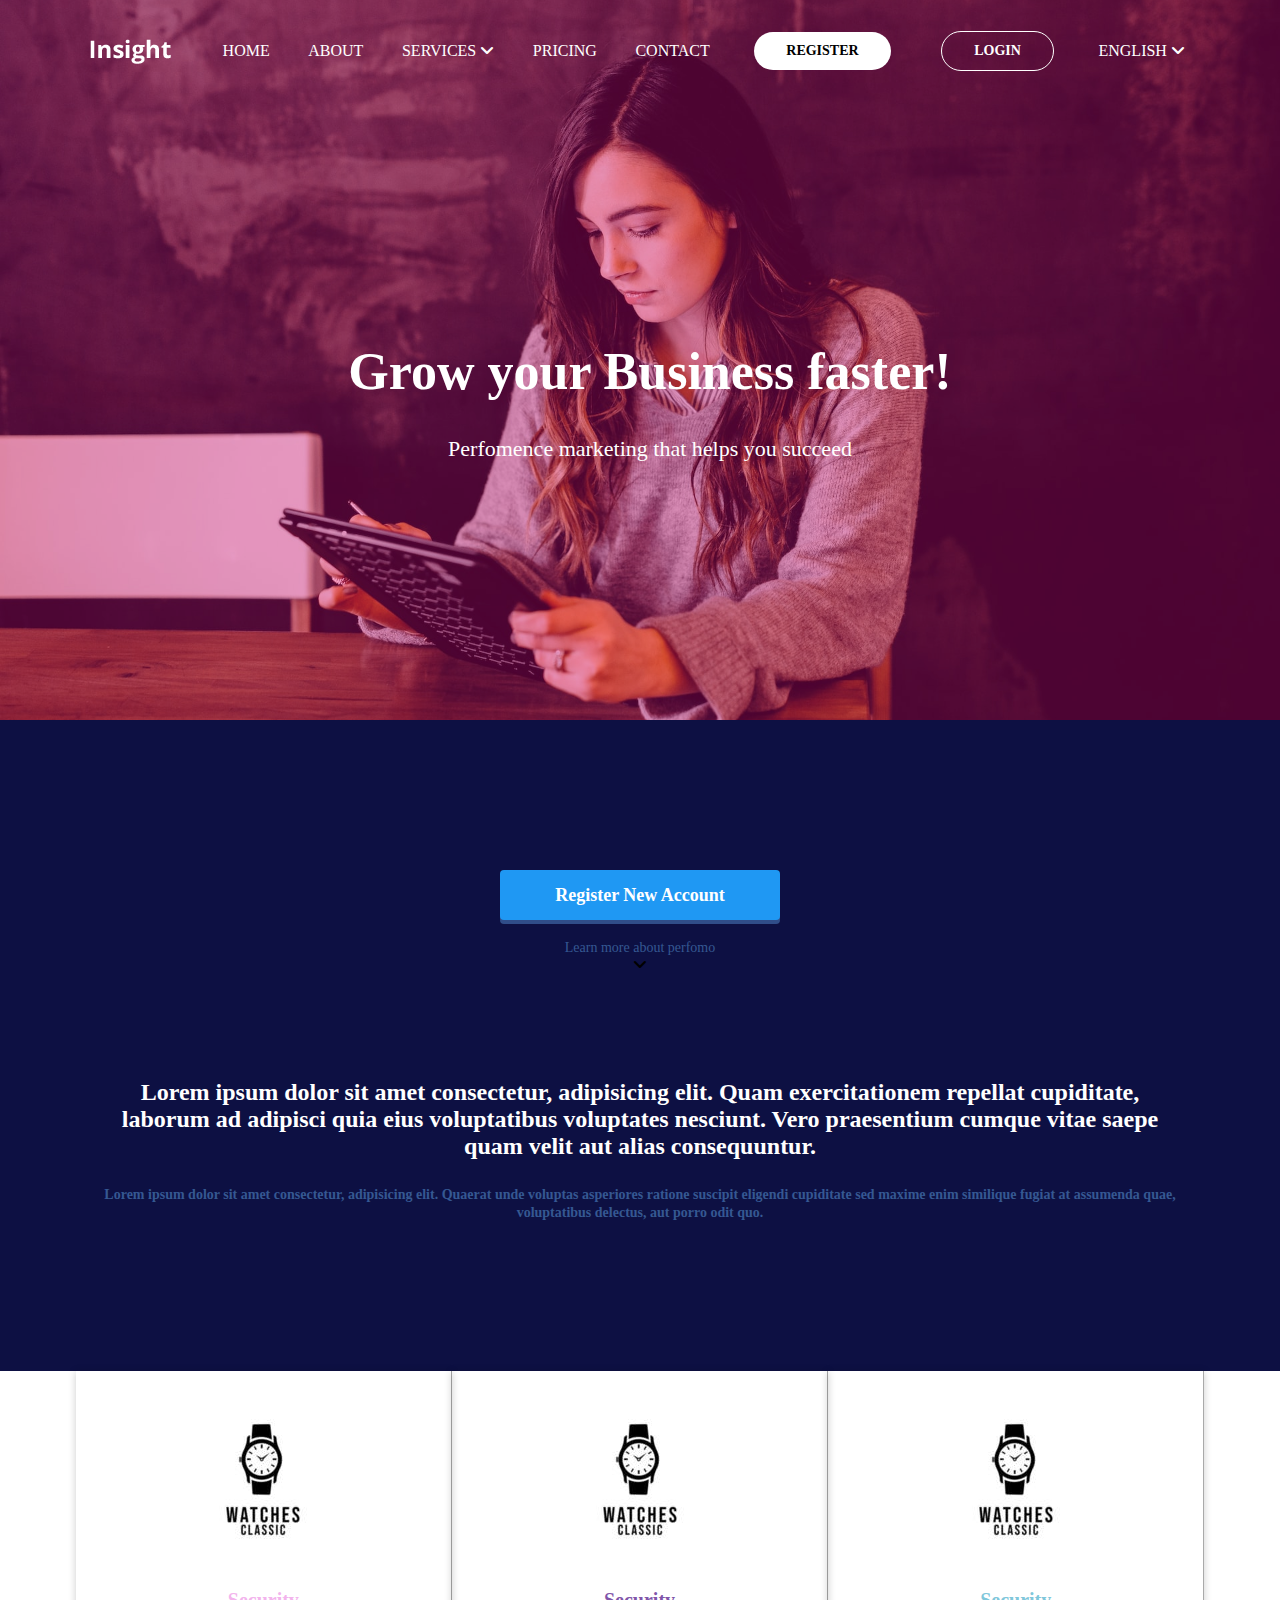
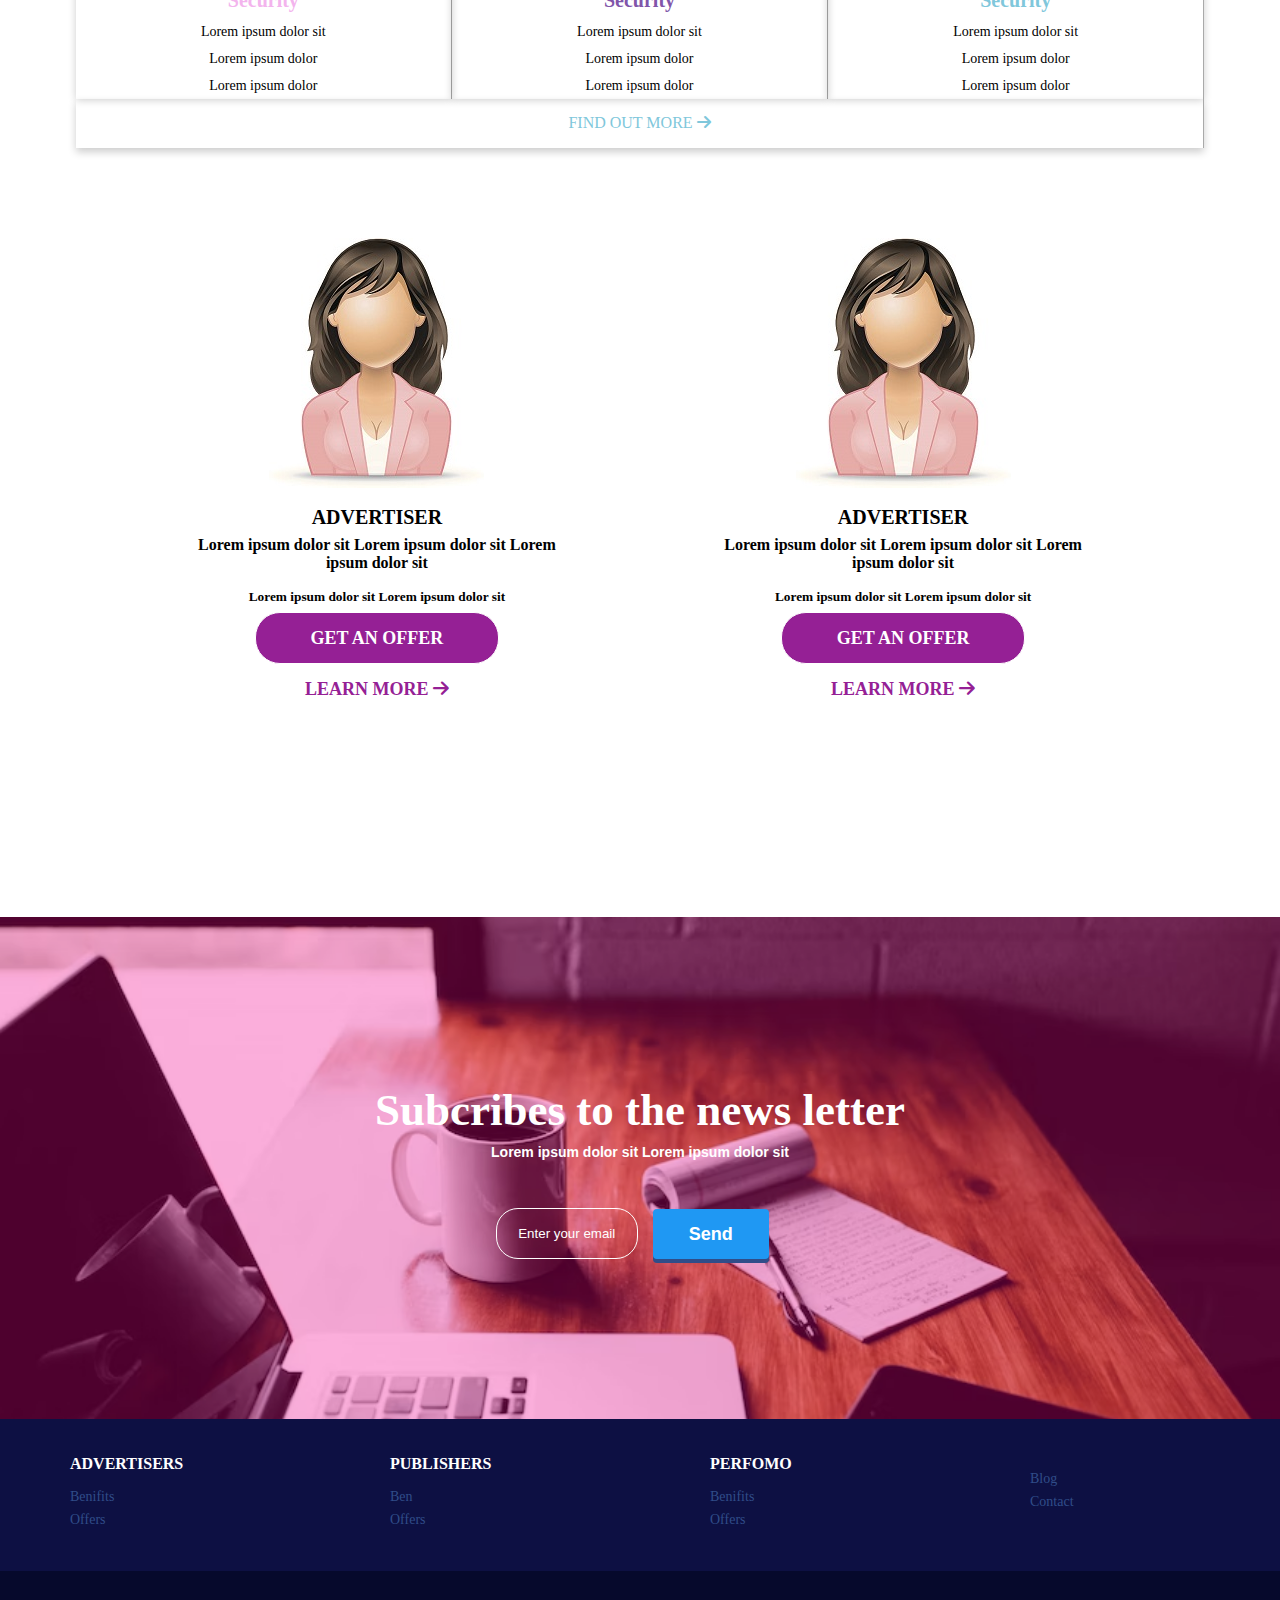
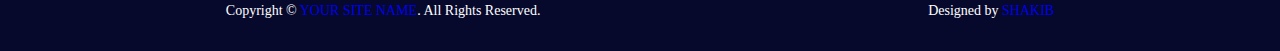
<file: index.html>
<!DOCTYPE html>
<html lang="en">
<head>
    <meta charset="UTF-8">
    <meta http-equiv="X-UA-Compatible" content="IE=edge">
    <meta name="viewport" content="width=device-width, initial-scale=1.0">
    <title>Perfomo</title>

    <!-- css -->
    <link rel="stylesheet" href="assets/css/style.css">
    <link rel="stylesheet" href="https://cdnjs.cloudflare.com/ajax/libs/font-awesome/6.2.0/css/all.min.css" />

    <!-- js -->
</head>
<body>

     <!-- Header section -->
     <header class="header">
        <div class="container">
            <ul>
                <nav>
                    <ul class="nav">
                        <div class="logo"><img src="assets/images/logo.png" height="25" width="81" alt=""></div>
                        <li><a href="#">Home</a></li>
                        <li><a href="#">About</a></li>
                        <li class="dropdown">
                            <a href="#" class="dropbtn"> Services <i class="fa fa-angle-down" aria-hidden="true"></i></a>
                            
                            <ul class="dropdown-content">
                                <li><a href="#">One</a></li>
                                <li><a href="#">two</a></li>
                                <li><a href="#">three</a></li>
                                <li><a href="#">four</a></li>
                            </ul>
                        </li>
                        <li><a href="#">Pricing</a></li>
                        <li><a href="#">Contact</a></li>
                        <li><a href="#" class="register-btn">Register</a></li>
                        <li><a href="#" class="login-btn" target="_blank">Login</a></li>
                        <li class="dropdown"><a href="#" class="dropbtn">English <i class="fa fa-angle-down" aria-hidden="true"></i></a>
                            
                            <ul class="dropdown-content">
                                <li><a href="">Bangla</a></li>
                            </ul>
                        </li>
                    </ul>
                </nav>
            </ul>
            <!-- Hero section -->
            <div class="hero">
                <h1>Grow your Business faster!</h1>
                <p>Perfomence marketing that helps you succeed</p>
            </div>
        </div>
     </header>

     <section id="register">
        <div class="container">
            <div class="register-main">
                <div class="register-account">
                    <a class="btn register-new-btn" href="#">Register New Account</a>
                    <p>Learn more about perfomo</p>
                    <i class="fa fa-angle-down" aria-hidden="true"></i>
                </div>
                <!-- text section -->
            <div class="register-text">
                <p>Lorem ipsum dolor sit amet consectetur, adipisicing elit. Quam exercitationem repellat cupiditate, 
                   laborum ad adipisci quia eius voluptatibus voluptates nesciunt. Vero praesentium cumque vitae saepe 
                   quam velit aut alias consequuntur.</p>
                   <small>Lorem ipsum dolor sit amet consectetur, adipisicing elit. Quaerat unde voluptas asperiores ratione 
                    suscipit eligendi cupiditate sed maxime enim similique fugiat at assumenda quae, voluptatibus delectus, 
                    aut porro odit quo.</small>
            </div>
            </div>
            
        </div>
    </section>
    
     
     <!-- section main -->
     <main>
        <div class="container">
            <section class="services">
                <div class="service">
                    <div class="item-image"><img src="assets/images/services/watch.jpg" alt="item-image" srcset=""></div>
                    <div class="item security">
                        <h4>Security</h4>
                        <p>Lorem ipsum dolor sit</p>
                        <p>Lorem ipsum dolor</p>
                        <p>Lorem ipsum dolor</p>
                    </div>
                </div>
                <div class="service">
                    <div class="item-image"><img src="assets/images/services/watch.jpg" alt="item-image" srcset=""></div>
                    <div class="item income">
                        <h4>Security</h4>
                        <p>Lorem ipsum dolor sit</p>
                        <p>Lorem ipsum dolor</p>
                        <p>Lorem ipsum dolor</p>
                    </div>
                </div>
                <div class="service">
                    <div class="item-image"><img src="assets/images/services/watch.jpg" alt="item-image" srcset=""></div>
                    <div class="item effectiveness">
                        <h4>Security</h4>
                        <p>Lorem ipsum dolor sit</p>
                        <p>Lorem ipsum dolor</p>
                        <p>Lorem ipsum dolor</p>
                    </div>
                </div>
                <div class="services find-out-more">
                    <a href="" target="_blank">find out more <i class="fa fa-arrow-right" aria-hidden="true"></i></a>
                </div>
            </section>

            <!-- Agent Section -->
            <section id="agent-section">
                <div class="container">
                    <div class="agent-services">
                        <div class="agent">
                            <img src="assets/images/agents/agent.jpg" alt="agent">
                            <h3>Advertiser</h3>
                            <p>Lorem ipsum dolor sit Lorem ipsum dolor sit Lorem ipsum dolor sit</p>
                            <small>Lorem ipsum dolor sit Lorem ipsum dolor sit</small>
                            
                            <div class="agent-btn">
                                <a href="#" class="btn get-an-offer" type="button">get an offer</a>
                                <a href="#" class="btn learn-more" >Learn more <i class="fa fa-arrow-right" aria-hidden="true"></i></a>
                            </div>
                        </div>
                        <div class="agent">
                            <img src="assets/images/agents/agent.jpg" alt="agent">
                            <h3>Advertiser</h3>
                            <p>Lorem ipsum dolor sit Lorem ipsum dolor sit Lorem ipsum dolor sit</p>
                            <small>Lorem ipsum dolor sit Lorem ipsum dolor sit</small>
                            <div class="agent-btn">
                                <div><a href="#" class="btn get-an-offer" type="button">get an offer</a></div>
                                <div> <a href="#" class="btn learn-more" >Learn more <i class="fa fa-arrow-right" aria-hidden="true"></i></a></div>
                            </div>
                        </div>
                        
                    </div>
                </div>
            </section>
        </div>
        <!-- News Letter section -->
        <section id="subcribes">
            <div class="newsletter">
                <div class="newsletter-article">
                    <h2>Subcribes to the news letter</h2>
                    <p>Lorem ipsum dolor sit Lorem ipsum dolor sit</p>
                </div>
                <!-- form -->
                <div class="newsletter-submit-form">
                    <form action="" method="">
                        <div class="newsletter-form">
                            <label for=""></label>
                            <input type="text" name="" id="" value="" placeholder="Enter your email">
                            <button type="submit" class="btn submit">Send</button>
                        </div>
                    </form>
                </div>
            </div>
        </section>
     </main>
     <!-- footer section -->
     <footer class="footer">
        <div class="container">
            <nav class="footer-nav">
                <div class="coloumn">
                    <h4 class="title">Advertisers</h4>
                    <ul>
                        <li><a href="#">Benifits</a></li>
                        <li><a href="#">Offers</a></li>
                    </ul>
                </div>
                <div class="coloumn">
                    <h4 class="title">Publishers</h4>
                    <ul>
                        <li><a href="#">Ben</a></li>
                        <li><a href="#">Offers</a></li>
                    </ul>
                </div>
                <div class="coloumn">
                    <h4 class="title">Perfomo</h4>
                    <ul>
                        <li><a href="#">Benifits</a></li>
                        <li><a href="#">Offers</a></li>
                    </ul>
                </div>
                <div class="coloumn">
                    <h4 class="title"></h4>
                    <ul>
                        <li><a href="#">Blog</a></li>
                        <li><a href="#">Contact</a></li>
                    </ul>
                </div>
            </nav>
            <div class="social-item">
                <ul class="social">
                    <li><a href="#"><i class="fa-brands fa-facebook-f facebook"></i></i></a></li>
                    <li><a href="#"><i class="fa-brands fa-twitter twitter"></i></a></li>
                    
                </ul>
            </div>
        </div>
     </footer>
     <section class="copyright">
        <div class="copyright-text">
            <p>Copyright &copy; <a class="text-dark fw-bold" href="#">Your Site Name</a>. All Rights Reserved.</p>
            <p>Designed by <a class="text-dark fw-bold" href="https://nshakib.com">Shakib</a></p>
        </div>
    </section>


    <!-- navbar section -->
   
</body>
</html>
</file>
<file: assets/css/style.css>
@import url('../css/responsive.css');
* {
	margin: 0;
	padding: 0;
	box-sizing: border-box;
   }
   body {
	font-family: 'Times New Roman', Times, serif;
   }
   p{
	font-size: 14px;
   }

a {
	text-decoration: none;
   }
   li {
	list-style: none;
   }

   /* container */
.container{
	width: 1140px;
	margin: 0 auto;
	padding: 0;
}

/* Header */
.header{
	background-image: url("../images/main.jpg");
	background-repeat: no-repeat, repeat;
	background-size: cover;
	min-height: 80vh;
	background-position: center;
	box-shadow: inset 0 0 0 2000px rgba(255, 0, 150, 0.3);
}

.header .container {
   
}

.logo {
    margin: 19px 18px 14px 0;
}
.nav{
display: flex;
flex-wrap: wrap;
justify-content: space-between;
align-items: center;
padding: 20px;
}

.nav li a{
	display: block;
	padding: 15px 5px;
	text-transform: uppercase;
	color: #fff;
}

/* drop down */
.dropdown ul{
	list-style-type: none;
	margin: 0;
	padding: 0;
	overflow: hidden;
}
.dropdown li a .dropbtn{
	display: inline-block;
  	color: white;
  	text-align: center;
  	padding: 14px 16px;
  	text-decoration: none;
}
.dropdown a:hover, .dropdown:hover .dropbtn {
	background-color: transparent;
  }

  .dropdown a:focus,  .nav li a:focus{
	color: #0d1043;
  }
.dropdown-content{
	display: none;
  	position: absolute;
 	 background-color: #f9f9f9;
  	min-width: 160px;
  	box-shadow: 0px 8px 16px 0px rgba(0,0,0,0.2);
  	z-index: 1;
}
.dropdown-content a {
	color: black !important;
	padding: 12px 16px;
	text-decoration: none;
	display: block;
	text-align: left;
  }

  .dropdown-content a:hover {background-color: #f1f1f1;}
  .dropdown:hover .dropdown-content {
	display: block;
  }

  .btn{
	
	display: inline-block;
    border-radius: 4px;
    font-weight: 600;
    font-size: 18px;
    line-height: 2.7778;
    padding: 0 55px;
    margin: 0 11px;
	
  }
  .register-btn{
	background-color: #fff; /* Green */
	padding: 0px 32px !important;
	font-size: 14px;
	color: #000000 !important;
	border-radius: 5px;
	display: inline-block;
    border-radius: 20px;
    font-weight: 600;
    line-height: 2.7778;
    padding: 0 55px;
    margin: 0 11px;
	cursor: pointer;
  }
  .login-btn{
	background-color: transparent;
	padding: 0px 32px !important;
	font-size: 14px;
	color: #fff;
	border-radius: 5px;
	border: 1px solid #fff;
	display: inline-block;
    border-radius: 20px;
    font-weight: 600;
    line-height: 2.7778;
    padding: 0 55px;
    margin: 0 11px;
  }
  .login-btn:hover, .login-btn:active, .login-btn:focus, .login-btn:target, .login-btn:visited, .login-btn:focus-visible{
	color: #1f98f3;
  }
.header nav {
    margin-left: auto;
}

/* hero section */
.hero{
	text-align: center;
	color: #fff;
	transform: translate(10px, 240px);
}
.hero h1{
	font-size: 52px;
    margin: 0 0 30px;
}

.hero p {
    font-size: 22px;
    line-height: 1.636;
    max-width:675px;
    margin: 0 auto 50px;
	font-weight: 500;
}

/* Register new account */
#register{
	background-color: #0d1043;
}
.register-new-btn{
	box-shadow: 0 4px 0 #304d89;
	background-color: #1f98f3;
	color: #fff;
}
.register-main{
	text-align: center;
	padding: 150px 0;
}
.register-account{

}
.register-account p, .register-account p i{
	margin: 20px 0 0px 0;
	color: #355892;
}
.register-text{

}

.register-text p{
	font-size: 1.5rem;
    font-weight: 700;
    padding: 25px;
    margin-top: 5rem;
	color: #fff;
}

.register-text small{
	font-size: 14px;
    font-weight: 600;
	color: #355892;
}

/* service section */
.services, .agent-services{
	display: flex;
    flex-wrap: wrap;
    justify-content: center;
    
}

.service, .agent{
	border-right: 1px solid darkgrey;
	box-shadow: 0 1px 8px 0 rgba(0,0,0,0.2);
  	transition: 0.3s;
  	width: 33%;
	text-align: center;
	line-height: 1.9;

}

.agent{
	border: none !important;
	box-shadow: none;
	margin: 75px;

}
.item h4{
	font-size: 20px;
	font-weight: 700;
}

.security h4{
	color: #f3b4ed;
}

.income h4{
	color: #8155aa;
}

.effectiveness h4, .find-out-more a, .find-out-more a i{
	color: #80c7db;
}

.find-out-more{
	border-right: 1px solid darkgrey;
	box-shadow: 0 4px 8px 0 rgba(0,0,0,0.2);
  	transition: 0.3s;
  	width: 99%;
	text-align: center;
	line-height: 1.9;
	padding: 9px;
	margin-bottom: 15px;
	cursor: pointer;
}

.find-out-more a{
	text-transform: uppercase;
}
.find-out-more a:hover, .find-out-more a i:hover{
	color: #000000;
}

/* .agent-services{
	justify-content: space-between !important;
} */
.agent h3{
	font-size: 20px;
    text-transform: uppercase;
}

.agent p{
	font-size: 16px;
    font-weight: 600;
    line-height: 1.1;
    margin-bottom: 10px;
}
.agent small {
    font-weight: 600;
}
.agent-btn{

}
.get-an-offer{
	text-transform: uppercase;
    border: 1px solid;
    background-color: #952095;
    color: #fff;
    border-radius: 25px;
}
.learn-more, .learn-more i{
	color: #952095;
	text-transform: uppercase;
}

/* Subscibers */
#subcribes{
	margin-top: 10%;
	background-image: url('../images/newsletter/newsletter.avif');
	background-repeat: no-repeat, repeat;
	background-size: cover;
	background-position: center;
	box-shadow: inset 0 0 0 2000px rgba(255, 0, 150, 0.3);
}

/* subcribes */
input[type=text] {
	width: 100%;
	padding: 12px 20px;
	margin: 8px 0;
	display: inline-block;
	border: 1px solid #ccc;
	border-radius: 4px;
	box-sizing: border-box;
  }
  .newsletter{
	color: #fff;
    text-align: center;
	padding: 10rem;

	
  }
  .newsletter-form{
	display: flex;
    width: 30%;
    align-items: center;
    margin: 0 auto;
  }

  .newsletter-article h2{
	font-size: 45px;
    line-height: 1.5;
  }

  .newsletter-article p{
	font-weight: 700;
    font-family: sans-serif;
    margin-bottom: 3rem;
  }

  .newsletter-form input{
	padding: 17px 20px;
    margin: 0;
    background-color: transparent;
    border-radius: 22px;
    text-align: center;
    border: 1.9px solid #fff;
	outline: none;
	color: #ffff;
  }

  input[type=text]:focus,  input[type=text]:focus-visible {
	border: 1px solid #fff;
  }

  .newsletter input::placeholder{
	color: #fff;
  }

  .submit{
		width: 100%;
		background-color: #1f98f3;
		color: white;
		padding: 0;
		margin: 0 15px;
		border: none;
		border-radius: 4px;
		cursor: pointer;
		box-shadow: 0 4px 0 #304d89;
  }
  .submit:hover{
	background-color: #45a049;
  }

.footer{
	padding:  36px 0;
	background-color: #0d1043;
}
.footer-nav{
	display: flex;
	justify-content: center;
}

.coloumn{
width: 20rem;
}

.footer-nav .footer-title{
	font-size: 12px;
	margin: 0 0 15px;
	
	color: #fff;
}

.footer-nav h4{
    color: #fff;
	margin-bottom: 1rem;
	text-transform: uppercase;
}

.footer-nav h4:last-child{
	margin-top: 1rem;
}

.footer ul{
	font-size: 14px;
	list-style: none;
	margin: 0;
	padding: 0;
}

.footer-nav ul li{
	margin-bottom: 7px;
}

.footer-nav a{
	color: #304d89;
}
.footer-nav a:hover{
	color: #fff;
}

.social{
	margin: 0;
	padding: 0;
	display: flex;
	justify-content: flex-end;
	align-items: center;
}

.social li{
	margin-left: 20px;
}

.social a{
	font-size: 14px;
	color: #304d89;
}
.social i{
	border: 2px solid #2696e8;
    height: 40px;
    width: 41px;
    font-size: 28px;
    padding: 5px 8px;
    border-radius: 50%;
	vertical-align: -1.125em;
}

.facebook{
	background-color: #2696e8;
	color: #fff;
}
.twitter{
	background-color: transparent;
	color: #fff;
}

.copyright{
	background-color: #06092c;
}

.copyright-text{
	display: flex;
	padding: 2rem;
}

.copyright-text p{
	margin: 0 auto;
	color: #fff;
}

.copyright-text a{
	text-transform: uppercase;
}



.footer .container{
    display: flex;
    justify-content: space-between;
}
</file>
